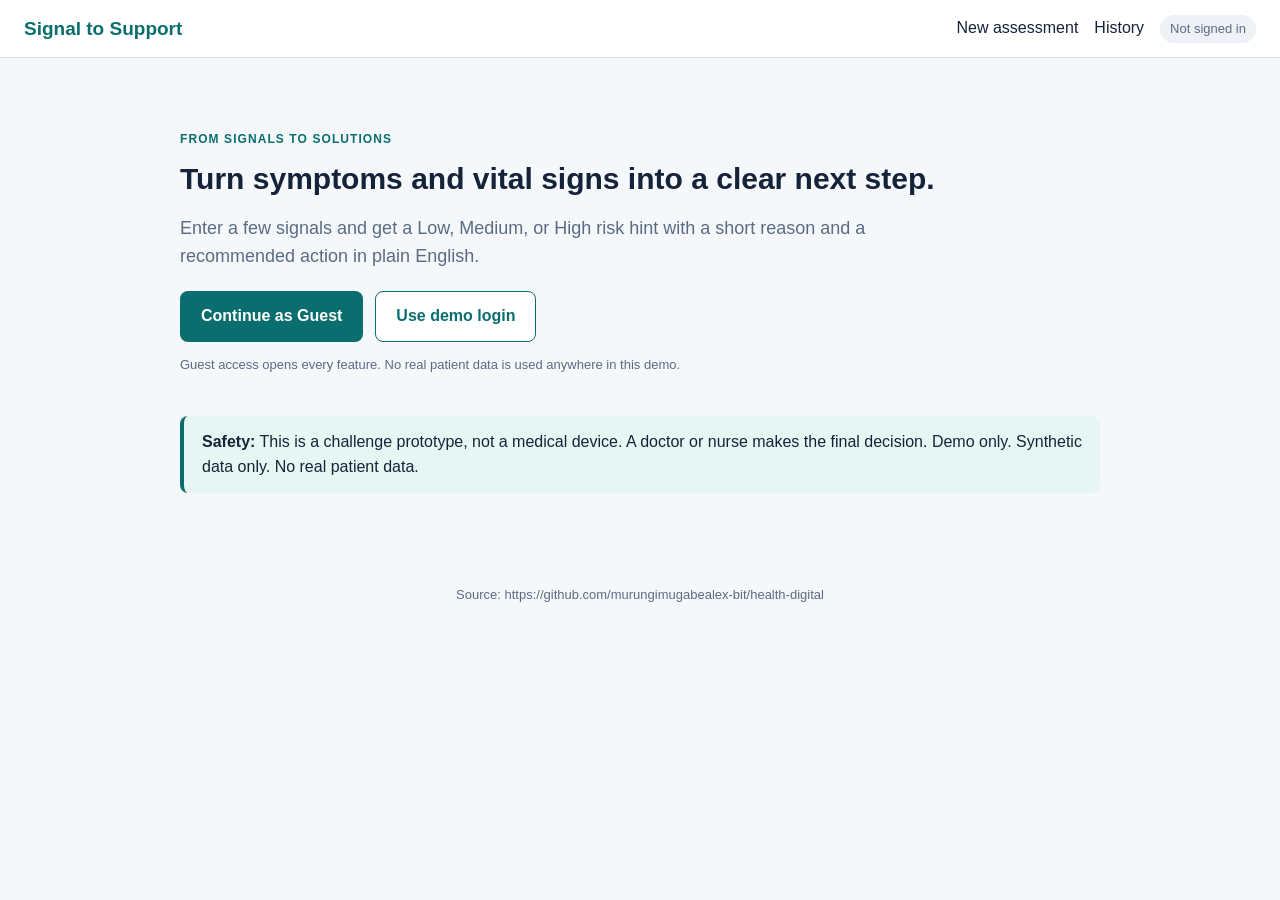
<file: web/index.html>
<!doctype html>
<html lang="en">
<head>
  <meta charset="utf-8">
  <meta name="viewport" content="width=device-width, initial-scale=1">
  <title>Signal to Support - live demo</title>
  <link rel="stylesheet" href="style.css">
</head>
<body>
  <header class="topbar">
    <a class="brand" href="#home">Signal to Support</a>
    <nav>
      <a href="#assess-form" data-requires-access>New assessment</a>
      <a href="#history-section" data-requires-access>History</a>
      <span id="status-chip" class="chip">Not signed in</span>
      <button id="sign-out" class="link-button" hidden>Sign out</button>
    </nav>
  </header>

  <main class="wrap">
    <div id="flash" class="flash" hidden></div>

    <section id="home" class="hero">
      <p class="eyebrow">From signals to solutions</p>
      <h1>Turn symptoms and vital signs into a clear next step.</h1>
      <p class="lead">Enter a few signals and get a Low, Medium, or High risk hint with a short reason and a recommended action in plain English.</p>
      <div class="actions">
        <button id="guest-button" class="button primary" type="button">Continue as Guest</button>
        <a class="button secondary" href="#demo-login">Use demo login</a>
      </div>
      <p class="small">Guest access opens every feature. No real patient data is used anywhere in this demo.</p>
    </section>

    <section id="app">
      <div class="card narrow" id="demo-login-card">
        <h2>Demo login (optional)</h2>
        <p class="small">Username <code>demo</code>, password <code>demo123</code>. You can skip this and use Continue as Guest.</p>
        <form id="demo-login" class="form">
          <div class="field">
            <label for="username">Username</label>
            <input id="username" name="username" autocomplete="username" required>
          </div>
          <div class="field">
            <label for="password">Password</label>
            <input id="password" name="password" type="password" autocomplete="current-password" required>
          </div>
          <button class="button secondary" type="submit">Sign in</button>
          <button id="guest-button-2" class="button primary" type="button">Continue as Guest instead</button>
        </form>
      </div>

      <div class="card sample-bar">
        <label for="sample_select">Load a synthetic sample case</label>
        <div class="row">
          <select id="sample_select"></select>
          <button class="button small-button" id="load_sample" type="button">Fill form</button>
        </div>
      </div>

      <form id="assess-form" class="card form">
        <div class="field">
          <label for="patient_code">Patient code (synthetic)</label>
          <input id="patient_code" name="patient_code" placeholder="SYN-004">
        </div>

        <div class="field-grid">
          <div class="field">
            <label for="age">Age (years)</label>
            <input id="age" name="age" type="number" min="0" max="120" required>
          </div>
          <div class="field">
            <label for="duration_days">Days since symptoms started</label>
            <input id="duration_days" name="duration_days" type="number" min="0" max="60" required>
          </div>
          <div class="field">
            <label for="temperature_c">Temperature (C)</label>
            <input id="temperature_c" name="temperature_c" type="number" step="0.1" min="30" max="45" required>
          </div>
          <div class="field">
            <label for="heart_rate">Heart rate (bpm)</label>
            <input id="heart_rate" name="heart_rate" type="number" min="20" max="250" required>
          </div>
          <div class="field">
            <label for="respiratory_rate">Breathing rate (per minute)</label>
            <input id="respiratory_rate" name="respiratory_rate" type="number" min="4" max="60" required>
          </div>
          <div class="field">
            <label for="systolic_bp">Systolic blood pressure (mmHg)</label>
            <input id="systolic_bp" name="systolic_bp" type="number" min="50" max="250" required>
          </div>
          <div class="field">
            <label for="spo2">Oxygen saturation, SpO2 (%)</label>
            <input id="spo2" name="spo2" type="number" min="0" max="100" required>
          </div>
        </div>

        <fieldset class="field">
          <legend>Symptoms</legend>
          <div class="checks">
            <label class="check"><input type="checkbox" name="symptoms" value="fever"> Fever</label>
            <label class="check"><input type="checkbox" name="symptoms" value="cough"> Cough</label>
            <label class="check"><input type="checkbox" name="symptoms" value="shortness_of_breath"> Shortness of breath</label>
            <label class="check"><input type="checkbox" name="symptoms" value="chest_pain"> Chest pain</label>
            <label class="check"><input type="checkbox" name="symptoms" value="weakness"> Weakness</label>
            <label class="check"><input type="checkbox" name="symptoms" value="confusion"> Confusion</label>
          </div>
        </fieldset>

        <button class="button primary" type="submit">Get risk result</button>
      </form>

      <section id="result-section" class="card result-card" hidden>
        <p class="eyebrow">Assessment result</p>
        <h2 id="result-code"></h2>
        <p class="small" id="result-time"></p>
        <div id="risk-badge" class="badge"></div>
        <h3>Recommended next step</h3>
        <p class="recommendation" id="risk-recommendation"></p>
        <p class="small" id="risk-signal"></p>
        <h3>Why this result</h3>
        <ul id="risk-reasons"></ul>
        <p class="small">This tool gives a simple triage hint only. It is not a diagnosis. A doctor or nurse makes the final decision.</p>
      </section>

      <section id="history-section">
        <h2>Assessment history</h2>
        <p class="lead">Last 20 saved demo assessments, stored in this browser only.</p>
        <div class="card table-wrap">
          <table>
            <thead>
              <tr><th>ID</th><th>Patient code</th><th>Time (UTC)</th><th>Risk</th><th></th></tr>
            </thead>
            <tbody id="history-body"></tbody>
          </table>
        </div>
      </section>
    </section>

    <section class="notice">
      <strong>Safety:</strong> This is a challenge prototype, not a medical device. A doctor or nurse makes the final decision.
      Demo only. Synthetic data only. No real patient data.
    </section>
  </main>

  <footer class="footer">Source: https://github.com/murungimugabealex-bit/health-digital</footer>
  <script type="module" src="app.js"></script>
</body>
</html>
</file>
<file: web/style.css>
:root {
  --ink: #15233a;
  --muted: #5b6b82;
  --line: #d9e2ec;
  --bg: #f5f8fb;
  --card: #ffffff;
  --accent: #0b6e6e;
  --high: #b42318;
  --medium: #b54708;
  --low: #067647;
}

* { box-sizing: border-box; }
[hidden] { display: none !important; }

body {
  margin: 0;
  background: var(--bg);
  color: var(--ink);
  font: 16px/1.55 "Segoe UI", Arial, sans-serif;
}

.topbar {
  display: flex;
  flex-wrap: wrap;
  gap: 16px;
  align-items: center;
  justify-content: space-between;
  padding: 14px 24px;
  background: var(--card);
  border-bottom: 1px solid var(--line);
}

.brand { font-weight: 700; font-size: 19px; color: var(--accent); text-decoration: none; }
.topbar nav { display: flex; flex-wrap: wrap; gap: 16px; align-items: center; }
.topbar nav a { color: var(--ink); text-decoration: none; }
.topbar nav a:hover { text-decoration: underline; }

.chip {
  padding: 4px 10px;
  border-radius: 999px;
  background: #eef2f7;
  color: var(--muted);
  font-size: 13px;
}
.chip-guest { background: #e7f6f2; color: var(--accent); }

.wrap { max-width: 960px; margin: 32px auto; padding: 0 20px 40px; }
.footer { text-align: center; color: var(--muted); font-size: 13px; padding: 20px; }

h1 { font-size: 30px; line-height: 1.2; margin: 0 0 12px; }
h2 { font-size: 19px; margin: 24px 0 8px; }
h3 { font-size: 16px; margin: 18px 0 6px; }
.lead { font-size: 18px; color: var(--muted); max-width: 700px; }
.small { font-size: 13px; color: var(--muted); }
.eyebrow { text-transform: uppercase; letter-spacing: .09em; font-size: 12px; color: var(--accent); font-weight: 700; }
code { background: #eef2f7; padding: 1px 5px; border-radius: 4px; }

.hero { padding: 28px 0; }
.actions { display: flex; flex-wrap: wrap; gap: 12px; margin: 20px 0 12px; }

.button, .link-button {
  display: inline-block;
  border: 1px solid transparent;
  border-radius: 8px;
  padding: 12px 20px;
  font: inherit;
  font-weight: 600;
  cursor: pointer;
  text-decoration: none;
}
.button.primary { background: var(--accent); color: #fff; }
.button.secondary { background: #fff; color: var(--accent); border-color: var(--accent); }
.small-button { padding: 9px 16px; background: var(--accent); color: #fff; }
.link-button { background: none; color: var(--accent); padding: 6px 10px; }

.grid { display: grid; grid-template-columns: repeat(auto-fit, minmax(210px, 1fr)); gap: 14px; margin: 18px 0; }
.card { background: var(--card); border: 1px solid var(--line); border-radius: 12px; padding: 20px; margin: 16px 0; }
.card h2:first-child, .card h3:first-child { margin-top: 0; }
.card p { margin: 6px 0; color: var(--muted); }
.narrow { max-width: 560px; }
.notice { border-left: 4px solid var(--accent); background: #e7f6f2; padding: 14px 18px; border-radius: 8px; }

.flash { background: #fff7e6; border: 1px solid #f2d08a; border-radius: 8px; padding: 10px 16px; }

.sample-bar label { font-weight: 600; }
.row { display: flex; flex-wrap: wrap; gap: 10px; align-items: center; margin-top: 8px; }
select, input {
  font: inherit;
  padding: 9px 11px;
  border: 1px solid var(--line);
  border-radius: 8px;
  background: #fff;
  color: var(--ink);
}
.field { display: flex; flex-direction: column; gap: 6px; margin: 14px 0; }
.field-grid { display: grid; grid-template-columns: repeat(auto-fit, minmax(220px, 1fr)); gap: 0 16px; }
fieldset.field { border: 1px solid var(--line); border-radius: 8px; }
legend { font-weight: 600; }
.checks { display: flex; flex-wrap: wrap; gap: 10px 18px; }
.check { display: flex; align-items: center; gap: 6px; font-size: 15px; }

.result-card { border-top: 5px solid var(--line); }
.result-card.risk-high { border-top-color: var(--high); }
.result-card.risk-medium { border-top-color: var(--medium); }
.result-card.risk-low { border-top-color: var(--low); }
.badge { display: inline-block; padding: 6px 12px; border-radius: 999px; font-weight: 700; font-size: 13px; margin-bottom: 8px; }
.risk-high .badge, td.risk-high { background: #fee4e2; color: var(--high); }
.risk-medium .badge, td.risk-medium { background: #fef0c7; color: var(--medium); }
.risk-low .badge, td.risk-low { background: #dcfae6; color: var(--low); }
.recommendation { font-size: 18px; font-weight: 600; }

.table-wrap { overflow-x: auto; padding: 0; }
table { width: 100%; border-collapse: collapse; }
th, td { text-align: left; padding: 12px 14px; border-bottom: 1px solid var(--line); }
th { font-size: 13px; text-transform: uppercase; letter-spacing: .04em; color: var(--muted); }
</file>
